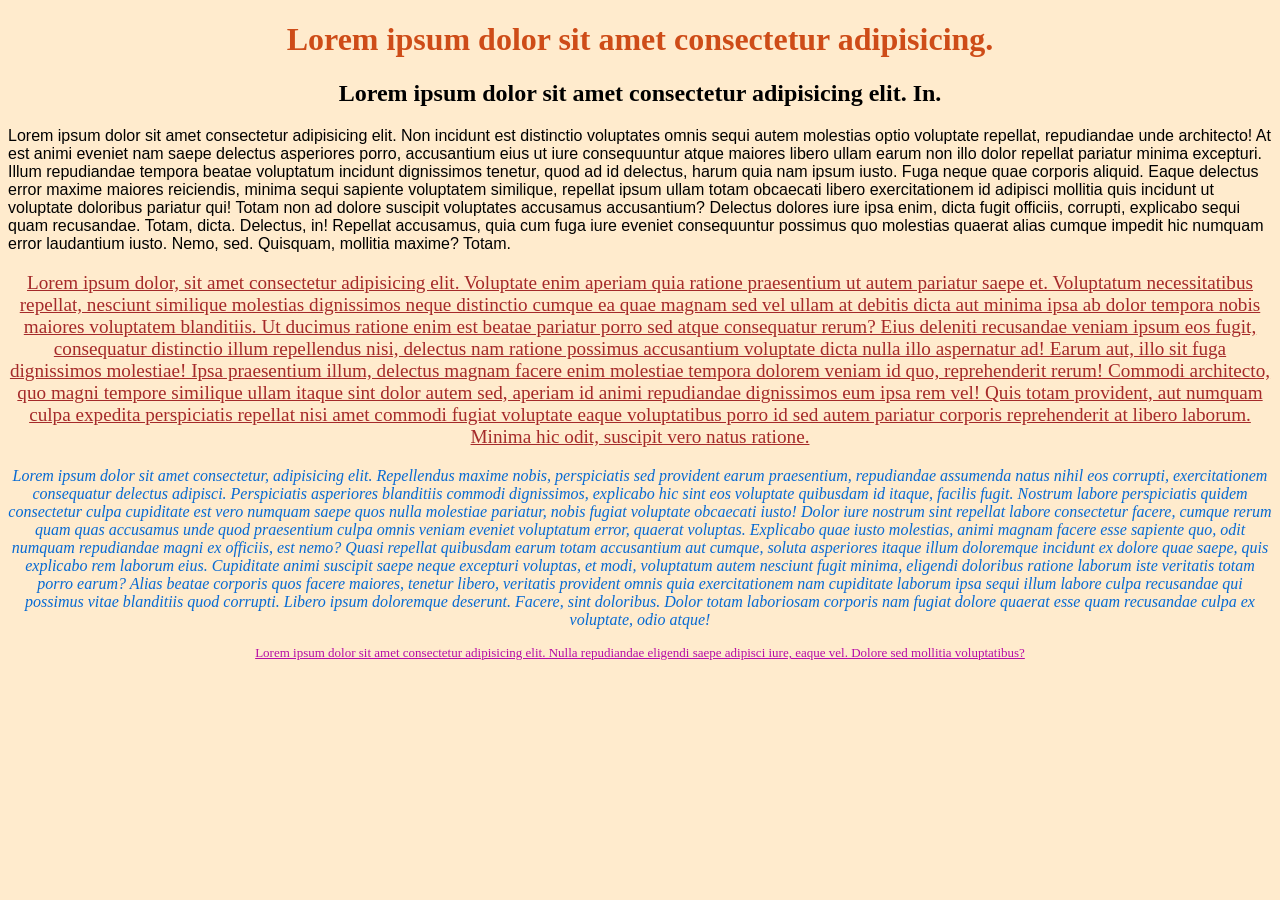
<file: css/basics/index.html>
<!DOCTYPE html>
<html lang="en">
<head>
    <meta charset="UTF-8">
    <meta name="viewport" content="width=device-width, initial-scale=1.0">
    <title>CSS</title>
    <style>
        h2{
            text-align: center;
        }
    </style>
    <link rel="stylesheet" href="style.css">
</head>
<body style="background-color: blanchedalmond;">
    <h1 style="text-align:center; color: rgb(206, 76, 24);">Lorem ipsum dolor sit amet consectetur adipisicing.</h1>
    <h2>Lorem ipsum dolor sit amet consectetur adipisicing elit. In.</h2>

    <p style="font-family: Verdana, Geneva, Tahoma, sans-serif;">Lorem ipsum dolor sit amet consectetur adipisicing elit. Non incidunt est distinctio voluptates omnis sequi autem molestias optio voluptate repellat, repudiandae unde architecto! At est animi eveniet nam saepe delectus asperiores porro, accusantium eius ut iure consequuntur atque maiores libero ullam earum non illo dolor repellat pariatur minima excepturi. Illum repudiandae tempora beatae voluptatum incidunt dignissimos tenetur, quod ad id delectus, harum quia nam ipsum iusto. Fuga neque quae corporis aliquid. Eaque delectus error maxime maiores reiciendis, minima sequi sapiente voluptatem similique, repellat ipsum ullam totam obcaecati libero exercitationem id adipisci mollitia quis incidunt ut voluptate doloribus pariatur qui! Totam non ad dolore suscipit voluptates accusamus accusantium? Delectus dolores iure ipsa enim, dicta fugit officiis, corrupti, explicabo sequi quam recusandae. Totam, dicta. Delectus, in! Repellat accusamus, quia cum fuga iure eveniet consequuntur possimus quo molestias quaerat alias cumque impedit hic numquam error laudantium iusto. Nemo, sed. Quisquam, mollitia maxime? Totam.</p>
    <p class="bold">Lorem ipsum dolor, sit amet consectetur adipisicing elit. Voluptate enim aperiam quia ratione praesentium ut autem pariatur saepe et. Voluptatum necessitatibus repellat, nesciunt similique molestias dignissimos neque distinctio cumque ea quae magnam sed vel ullam at debitis dicta aut minima ipsa ab dolor tempora nobis maiores voluptatem blanditiis. Ut ducimus ratione enim est beatae pariatur porro sed atque consequatur rerum? Eius deleniti recusandae veniam ipsum eos fugit, consequatur distinctio illum repellendus nisi, delectus nam ratione possimus accusantium voluptate dicta nulla illo aspernatur ad! Earum aut, illo sit fuga dignissimos molestiae! Ipsa praesentium illum, delectus magnam facere enim molestiae tempora dolorem veniam id quo, reprehenderit rerum! Commodi architecto, quo magni tempore similique ullam itaque sint dolor autem sed, aperiam id animi repudiandae dignissimos eum ipsa rem vel! Quis totam provident, aut numquam culpa expedita perspiciatis repellat nisi amet commodi fugiat voluptate eaque voluptatibus porro id sed autem pariatur corporis reprehenderit at libero laborum. Minima hic odit, suscipit vero natus ratione.</p>
    <p class="italic">Lorem ipsum dolor sit amet consectetur, adipisicing elit. Repellendus maxime nobis, perspiciatis sed provident earum praesentium, repudiandae assumenda natus nihil eos corrupti, exercitationem consequatur delectus adipisci. Perspiciatis asperiores blanditiis commodi dignissimos, explicabo hic sint eos voluptate quibusdam id itaque, facilis fugit. Nostrum labore perspiciatis quidem consectetur culpa cupiditate est vero numquam saepe quos nulla molestiae pariatur, nobis fugiat voluptate obcaecati iusto! Dolor iure nostrum sint repellat labore consectetur facere, cumque rerum quam quas accusamus unde quod praesentium culpa omnis veniam eveniet voluptatum error, quaerat voluptas. Explicabo quae iusto molestias, animi magnam facere esse sapiente quo, odit numquam repudiandae magni ex officiis, est nemo? Quasi repellat quibusdam earum totam accusantium aut cumque, soluta asperiores itaque illum doloremque incidunt ex dolore quae saepe, quis explicabo rem laborum eius. Cupiditate animi suscipit saepe neque excepturi voluptas, et modi, voluptatum autem nesciunt fugit minima, eligendi doloribus ratione laborum iste veritatis totam porro earum? Alias beatae corporis quos facere maiores, tenetur libero, veritatis provident omnis quia exercitationem nam cupiditate laborum ipsa sequi illum labore culpa recusandae qui possimus vitae blanditiis quod corrupti. Libero ipsum doloremque deserunt. Facere, sint doloribus. Dolor totam laboriosam corporis nam fugiat dolore quaerat esse quam recusandae culpa ex voluptate, odio atque!</p>
    <p class="underline">Lorem ipsum dolor sit amet consectetur adipisicing elit. Nulla repudiandae eligendi saepe adipisci iure, eaque vel. Dolore sed mollitia voluptatibus?</p>
</body>
</html>
</file>
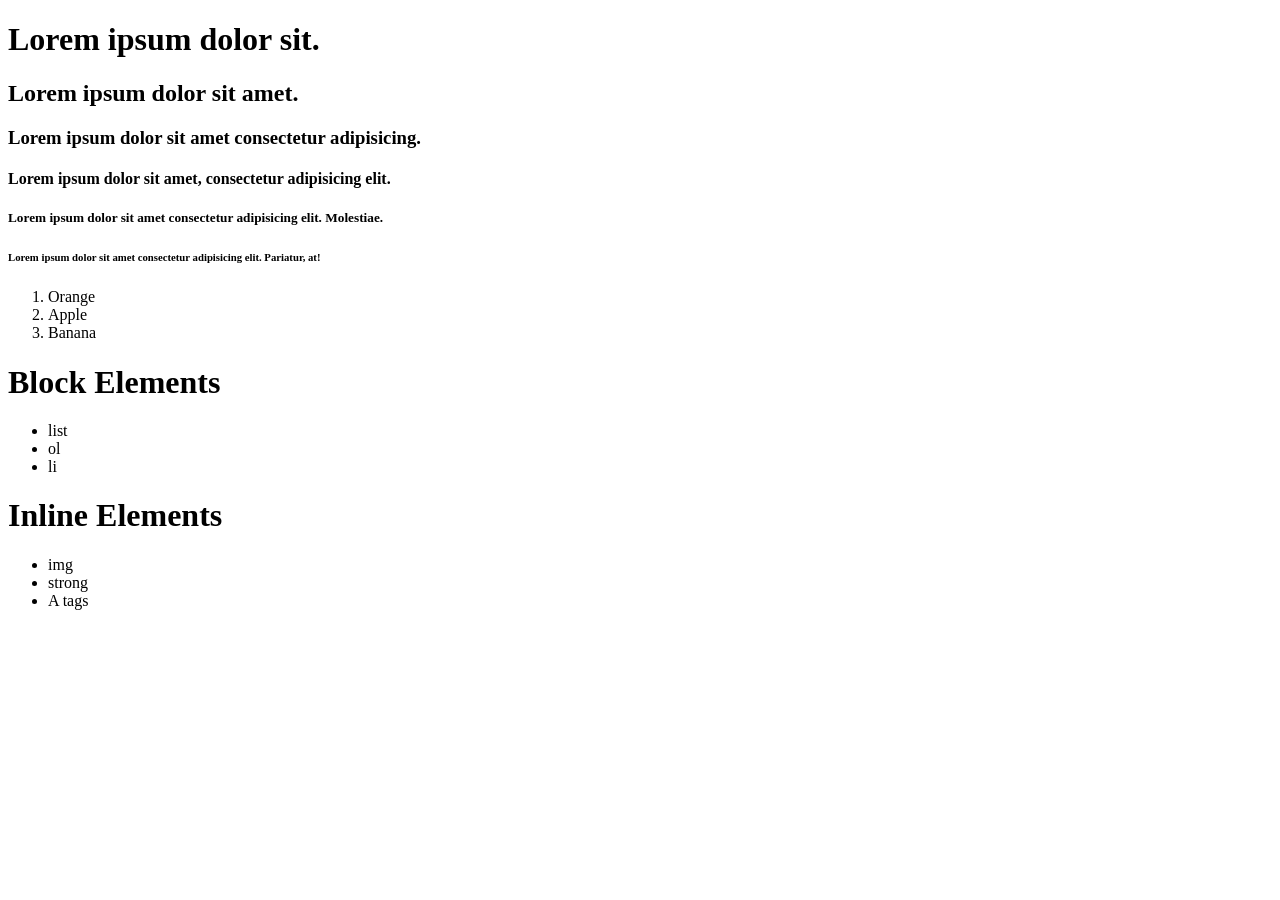
<file: html/headings_list.html>
<!DOCTYPE html>
<html lang="en">
<head>
    <meta charset="UTF-8">
    <meta name="viewport" content="width=device-width, initial-scale=1.0">
    <title>Heading</title>
</head>
<body>
    <h1>Lorem ipsum <strong>dolor</strong> sit.</h1>
    <h2>Lorem ipsum dolor sit amet.</h2>
    <h3>Lorem ipsum dolor sit amet consectetur adipisicing.</h3>
    <h4>Lorem ipsum dolor sit amet, consectetur adipisicing elit.</h4>
    <h5>Lorem ipsum dolor sit amet consectetur adipisicing elit. Molestiae.</h5>
    <h6>Lorem ipsum dolor sit amet consectetur adipisicing elit. Pariatur, at!</h6>
    <ol>
        <li>Orange</li>
        <li>Apple</li>
        <li>Banana</li>
    </ol>

    <div>
        <h1>Block Elements</h1>
            <ul>
                <li>list</li>
                <li>ol</li>
                <li>li</li>
            </ul>
    </div>
    <div>
        <h1>Inline Elements</h1>
            <ul>
                <li>img</li>
                <li>strong</li>
                <li>A tags</li>
            </ul>
    </div>
</body>
</html>
</file>
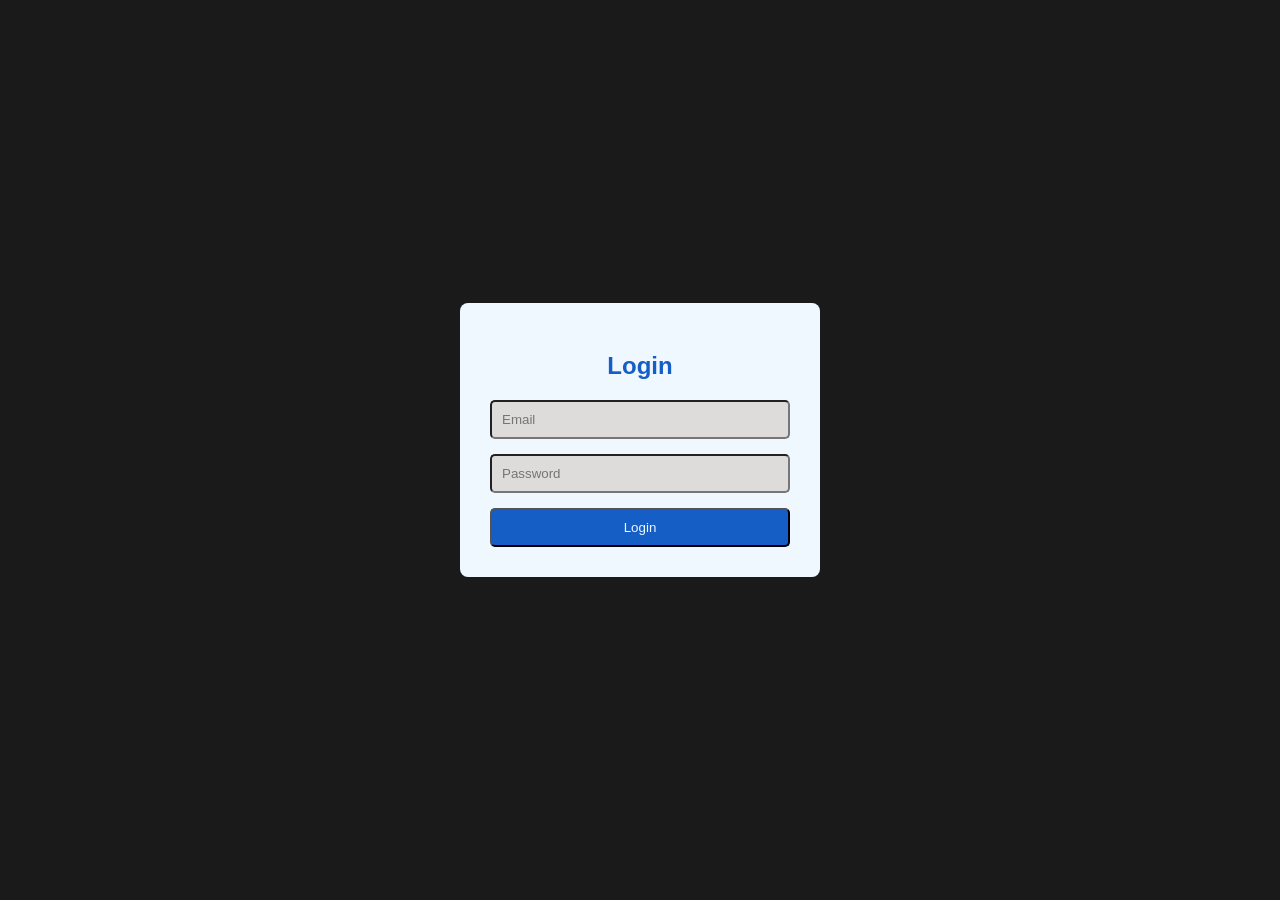
<file: css/login_project/login.html>
<!DOCTYPE html>
<html lang="en">
<head>
    <meta charset="UTF-8">
    <meta name="viewport" content="width=device-width, initial-scale=1.0">
    <title>Login Page</title>
    <style>
        body{
            font-family: Arial, Helvetica, sans-serif;
            background-color: #1a1a1a;
            margin: 0;
            padding: 0;
            display: flex;
            justify-content: center;
            align-items: center;
            height: 100vh;
        }
        div{
            background-color: aliceblue;
            padding: 30px;
            border-radius: 8px;
            width: 300px;
            margin-bottom: 20px;
        }
        h2{
            color: #145ec5;
            text-align: center;
            margin-bottom: 20px;
        }
        form{
            display: flex;
            flex-direction: column;
        }
        input{
            margin-bottom: 15px;
            padding: 10px;
            border-radius: 5px;
            background-color: #dedbdb;
        }
        button{
            color: aliceblue;
            background-color: #145ec5;
            border-radius: 5px;
            padding: 10px;
        }
        button:hover{
            background-color: #023275;
        }


    </style>
</head>
<body>
    <div>
        <form action="">
        <h2>Login</h2>
        <input type="email" placeholder="Email">
        <input type="password" placeholder="Password">
        <button type="submit">Login</button>
     </form>
    </div>
</body>
</html>
</file>
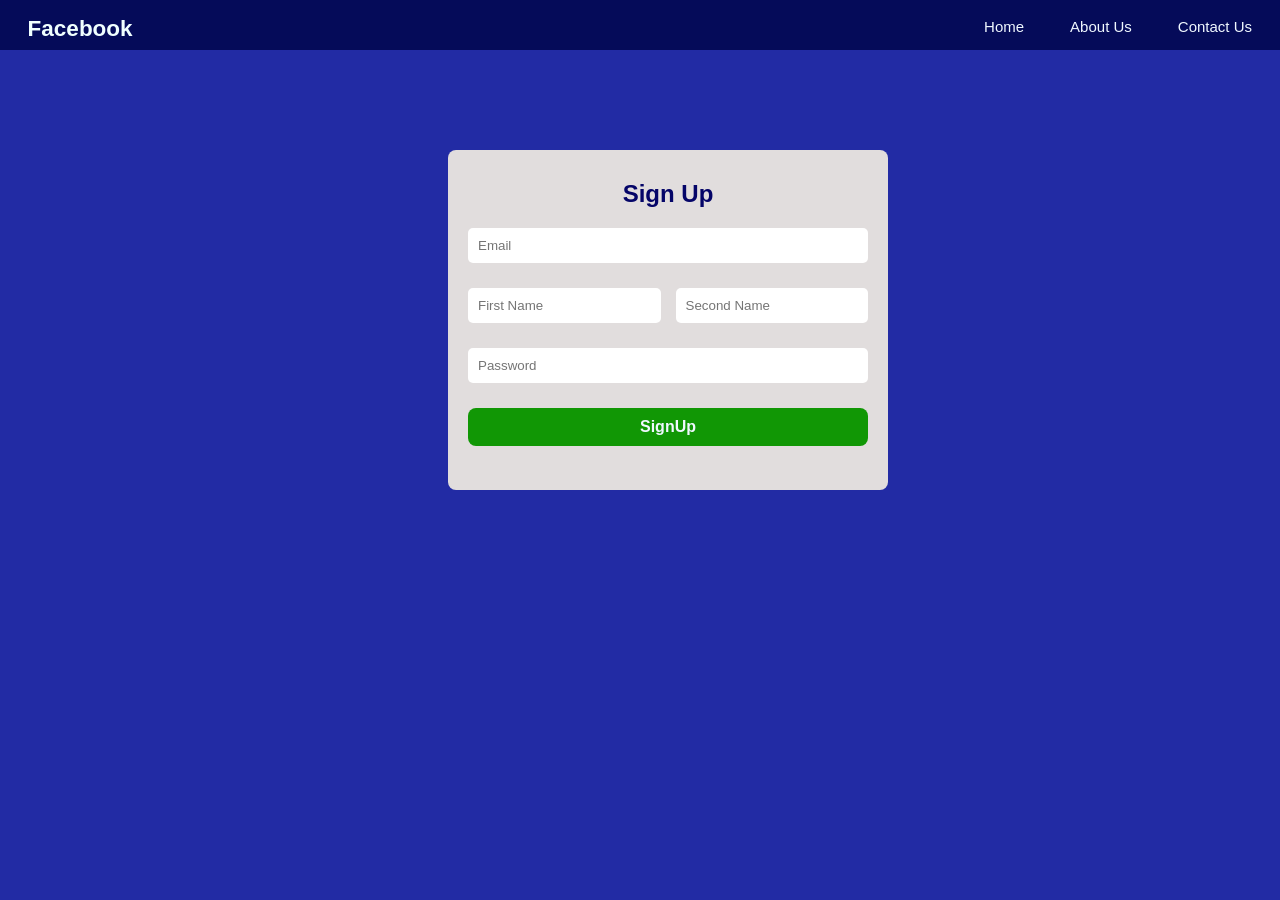
<file: css/login_project/signup.html>
<!DOCTYPE html>
<html lang="en">
<head>
    <meta charset="UTF-8">
    <meta name="viewport" content="width=device-width, initial-scale=1.0">
    <title>Sign Up</title>
    <style>
        body{
            font-family: Arial, Helvetica, sans-serif;
            background-color: rgb(34, 43, 164);            
            margin: 0;
            
        }
        .container{
            background-color: rgb(225, 221, 221);
            border-radius: 8px;
            margin-top: 100px;
            width: 400px;
            height: 300px;
            padding: 20px;
            border: none;
            position: absolute;
            left: 35%;
            
            
        }
        h2{
            text-align: center;
            color: rgb(5, 5, 104);
            font-weight: bolder;
            text-transform: capitalize;
            margin-top: 10px;
        }
        form{
            display: flex;
            flex-direction: column;
        }
        input{
            border-radius: 5px;
            padding: 10px;
            flex: 1;
            margin-bottom: 25px;
            border: none;
        }
        .name{
            display: flex;
            gap: 15px;
        }
        button{
            border-radius: 8px;
            padding: 10px;
            font-weight: bolder;
            background-color: rgb(17, 151, 5);
            color: aliceblue;
            font-size: 16px;
            cursor: pointer;
            border: none;
        }
        button:hover{
            background-color: rgb(17, 230, 49);
        }
        .head{
            color: azure;
            font-family: 'Franklin Gothic Medium', 'Arial Narrow', Arial, sans-serif;
            position: absolute;
            left: 2%;
            top: 1.5%;
            display: flex;
            justify-content: start;
            padding: 2px;
            margin-top: 0%;

        }
        .link{                       
            padding: 15px;
            font-size: 15px;
            background-color: rgb(5, 11, 89);
            height: 20px;
            width: 100%;
            display: flex;
            justify-content: end;
            font-family: Arial, Helvetica, sans-serif;
        }
        nav a{
            margin-right: 40px;
            color: aliceblue;
            text-decoration: none;
            position: relative;
            padding: 3px;
        }
        nav a::after{
            content: "";
            position: absolute;
            background-color: rgb(17, 151, 5);
            width: 100%;
            height: 2px;
            left: 0;
            bottom: 0;
            transform: scaleX(0);
            transition: transform 0.3s ease-in-out;
        }
        nav a:hover::after{
            transform: scaleX(1);
        }

        
    </style>

</head>
<body>
    <nav class="link">        
        <h1 class="head">Facebook</h1>        
        <a href="#">Home</a>
        <a href="#">About Us</a>
        <a href="#">Contact Us</a>
    </nav>
    
    <div class="container">
        <h2>Sign Up</h2>
        <form action="">
            <input type="email" placeholder="Email">
            <div class="name">
                <input type="text" placeholder="First Name" class="first">
                <input type="text" placeholder="Second Name"class="first">
            </div>
            
            <input type="password" placeholder="Password">
            <button type="submit">SignUp</button>

        </form>
    </div>
    

</body>
</html>
</file>
<file: css/basics/style.css>
.bold{
    text-decoration: underline;
    text-align: center;
    color: brown;
    font-size: larger;
}
.italic{
    font-style: italic;
    text-align: center;
    color: rgb(7, 106, 211);
    font-size: medium;
}
.underline{
    text-decoration: underline;
    text-align: center;
    color: rgb(183, 12, 166);
    font-size:small;
}
</file>
